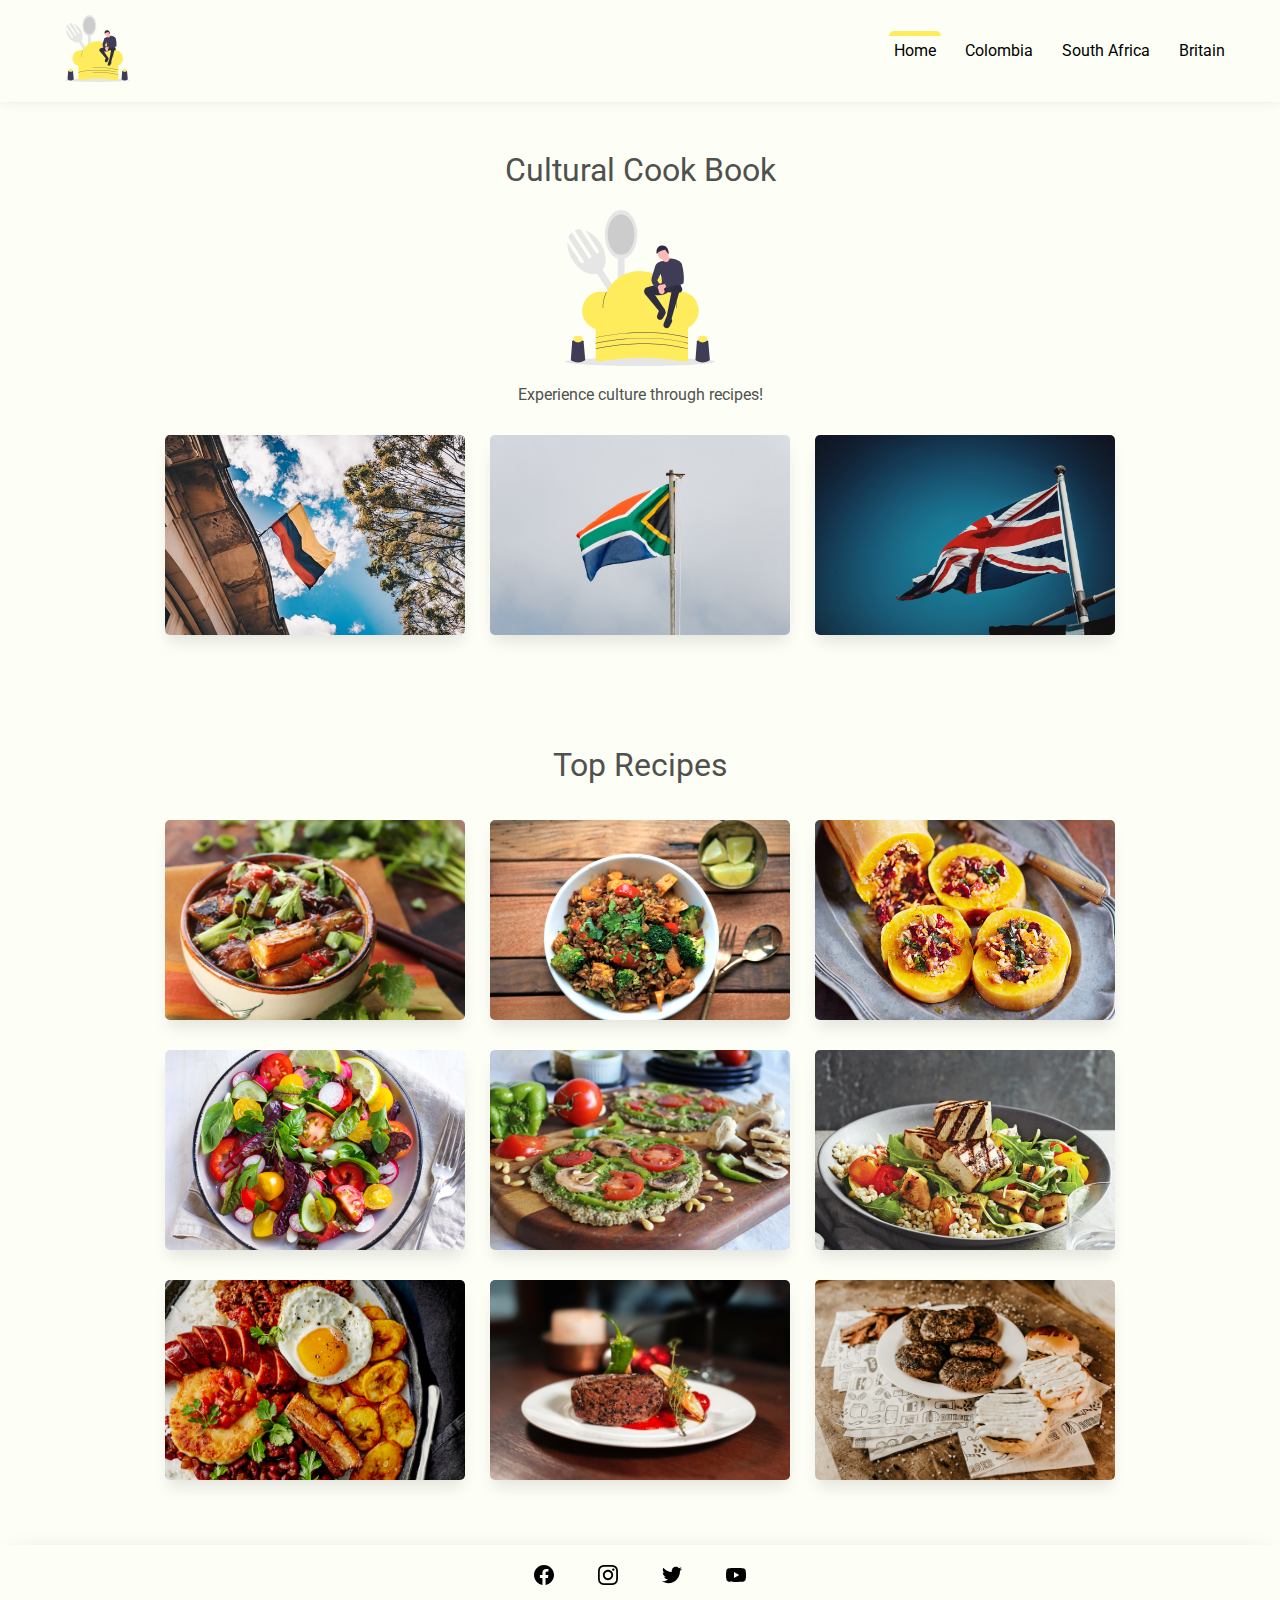
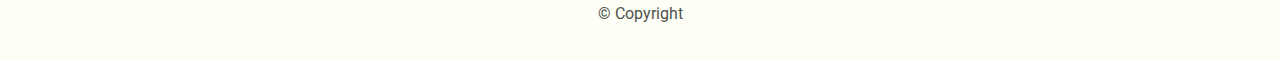
<file: index.html>
<!DOCTYPE html>
<html lang="en">

<head>
  <meta charset="UTF-8">
  <meta name="viewport" content="width=device-width, initial-scale=1.0">
  <link rel="apple-touch-icon" sizes="180x180" href="assets/favicon/apple-touch-icon.png">
  <link rel="icon" type="image/png" sizes="32x32" href="assets/favicon/favicon-32x32.png">
  <link rel="icon" type="image/png" sizes="16x16" href="assets/favicon/favicon-16x16.png">
  <link rel="manifest" href="assets/favicon/site.webmanifest">
  <link rel="stylesheet" href="normalize.css">
  <link rel="stylesheet" href="style.css">
  <link href="https://fonts.googleapis.com/css?family=Roboto" rel="stylesheet" />
  <script src="script.js" defer></script>
  <title>Cultural Cook Book</title>
</head>

<body>
  <header>
    <div class="outer-wrapper">
      <div class="nav-wrapper">
        <a href="./"><img src="assets/cooking_lyxy.svg" alt="logo"></a>
        <nav class="desktop-nav">
          <a class="active" href="./">Home</a>
          <a href="./colombia.html">Colombia</a>
          <a href="./southafrica.html">South Africa</a>
          <a href="./britain.html">Britain</a>
        </nav>
        <div class="burger" onclick="transformBurgerToX(this)">
          <div class="burger-line1"></div>
          <div class="burger-line2"></div>
          <div class="burger-line3"></div>
        </div>
      </div>
    </div>
  </header>
  <main>
    <h1>Cultural Cook Book</h1>
    <section class="introduction">
      <div class="intro">
        <img src="assets/cooking_lyxy.svg">
        <p>Experience culture through recipes!</p>
      </div>
    </section>
    <section class="home countries-section">
      <a class="country-card colombia" href="./colombia.html">

        <div class="card-overlay">
          <h2 class="country-card-title">Colombia</h2>
        </div>
      </a>
      <a class="country-card south-africa" href="./southafrica.html">
        <div class="card-overlay">
          <h2 class="country-card-title">South Africa</h2>
        </div>
      </a>
      <a class="country-card britain" href="./britain.html">
        <div class="card-overlay">
          <h2 class="country-card-title">Britain</h2>
        </div>
      </a>
    </section>
    <section class="recipes-section">
      <h1>Top Recipes</h1>
      <div class="filter-buttons-container">
        <button id="vegetarian-button">Vegetarian</button>
        <button id="vegan-button">Vegan</button>
        <button id="meat-button">Meat</button>
      </div>
      <div id="vegetarian">
        <a class="recipe-card recipe-veg1" href="./recipe.html">
          <div class="card-overlay">
            <h2>Sichuan-Style Hot</h2>
            <p class="card-label">Vegetarian</p>
          </div>
        </a>
        <a class="recipe-card recipe-veg2" href="./recipe.html">
          <div class="card-overlay">
            <h2>Pumpkin Rice</h2>
            <p class="card-label">Vegetarian</p>
          </div>
        </a>
        <a class="recipe-card recipe-veg3" href="./recipe.html">
          <div class="card-overlay">
            <h2>Butternut Roast</h2>
            <p class="card-label">Vegetarian</p>
          </div>
        </a>
      </div>
      <div id="vegan" class="hide">
        <a class="recipe-card recipe-vegan1" href="./recipe.html">
          <div class="card-overlay">
            <h2>Raw Salad</h2>
            <p class="card-label">Vegan</p>
          </div>
        </a>
        <a class="recipe-card recipe-vegan2" href="./recipe.html">
          <div class="card-overlay">
            <h2>Chickpea Flour Pizza</h2>
            <p class="card-label">Vegan</p>
          </div>
        </a>
        <a class="recipe-card recipe-vegan3" href="./recipe.html">
          <div class="card-overlay">
            <h2>Halomi</h2>
            <p class="card-label">Vegan</p>
          </div>
        </a>
      </div>
      <div id="meat" class="hide">
        <a class="recipe-card recipe-meat1" href="./recipe.html">
          <div class="card-overlay">
            <h2>Bandeja Paisa</h2>
            <p class="card-label">Meat</p>
          </div>
        </a>
        <a class="recipe-card recipe-meat2" href="./recipe.html">
          <div class="card-overlay">
            <h2>Beef Steak</h2>
            <p class="card-label">Meat</p>
          </div>
        </a>
        <a class="recipe-card recipe-meat3" href="./recipe.html">
          <div class="card-overlay">
            <h2>Lamb Burgers</h2>
            <p class="card-label">Meat</p>
          </div>
        </a>
      </div>
    </section>
  </main>
  <div class="mobile-nav hide">
    <a href="./">Home</a>
    <a href="./colombia.html">Colombia</a>
    <a href="./southafrica.html">South Africa</a>
    <a href="./britain.html">Britain</a>
  </div>
  <footer class="footer">
    <a href=""><img src="assets/facebook.svg"></a>
    <a href=""><img src="assets/instagram.svg"></a>
    <a href=""><img src="assets/twitter.svg"></a>
    <a href=""><img src="assets/youtube.svg"></a>
    <p>&#169 Copyright</p>
  </footer>
</body>

</html>
</file>
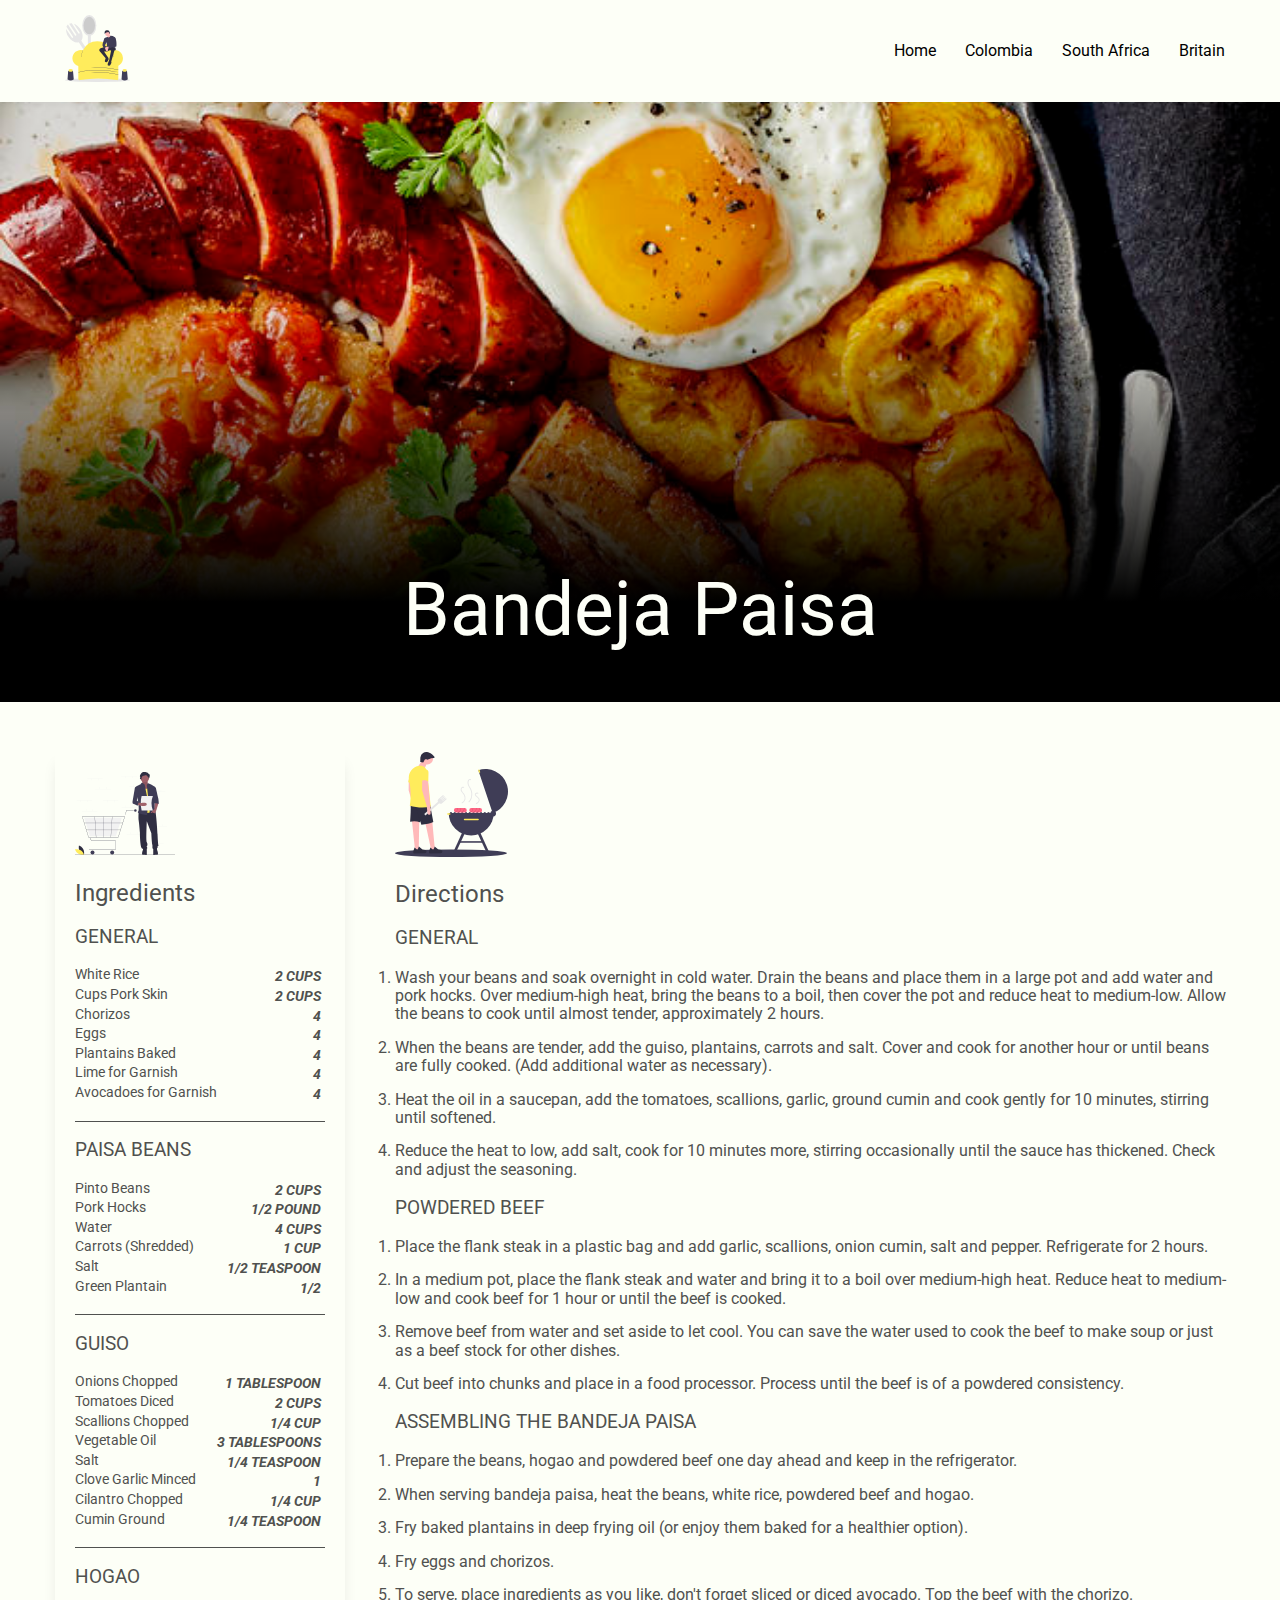
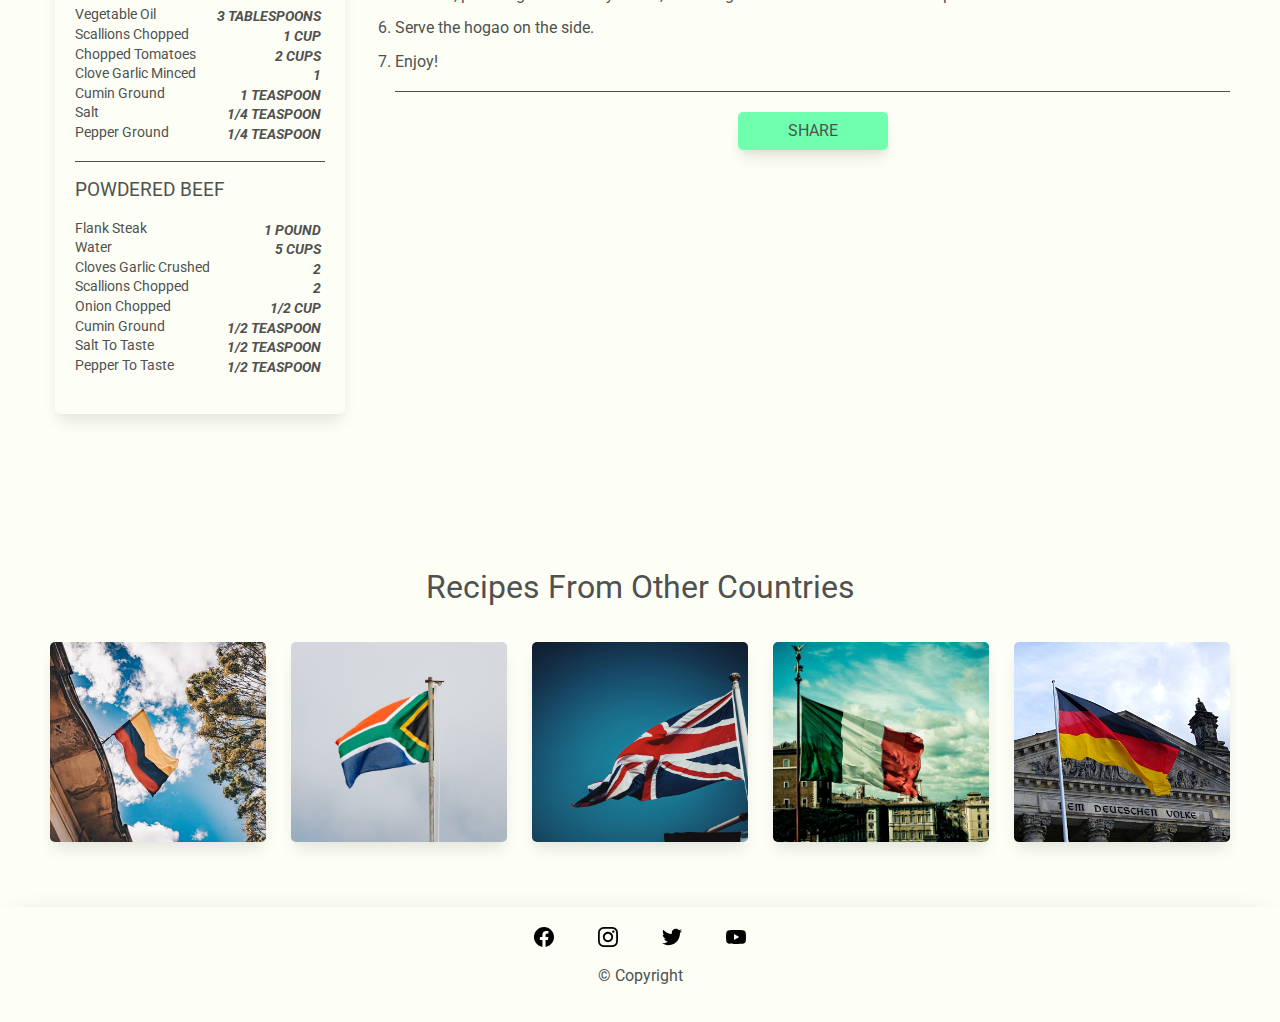
<file: recipe.html>
<!DOCTYPE html>
<html lang="en">
<head>
  <meta charset="UTF-8">
  <meta name="viewport" content="width=device-width, initial-scale=1.0">
  <link rel="apple-touch-icon" sizes="180x180" href="assets/favicon/apple-touch-icon.png">
  <link rel="icon" type="image/png" sizes="32x32" href="assets/favicon/favicon-32x32.png">
  <link rel="icon" type="image/png" sizes="16x16" href="assets/favicon/favicon-16x16.png">
  <link rel="manifest" href="assets/favicon/site.webmanifest">
  <link rel="stylesheet" href="normalize.css">
  <link rel="stylesheet" href="style.css">
  <link href="https://fonts.googleapis.com/css?family=Roboto" rel="stylesheet" />
  <script src="script.js" defer></script>
  <title>Cultural Cook Book</title>
</head>
<body>
  <header>
    <div class="outer-wrapper">
      <div class="nav-wrapper">
        <a href="./"><img src="assets/cooking_lyxy.svg" alt="logo"></a>
        <nav class="desktop-nav">
          <a href="./">Home</a>
          <a href="./colombia.html">Colombia</a>
          <a href="./southafrica.html">South Africa</a>
          <a href="./britain.html">Britain</a>
        </nav>
        <div class="burger" onclick="transformBurgerToX(this)">
          <div class="burger-line1"></div>
          <div class="burger-line2"></div>
          <div class="burger-line3"></div>
        </div>
      </div>
    </div>
  </header>
  <div class="banner">
    <img src="assets/meat1.jpg">
    <div class="banner-text-content">
      <h1>Bandeja Paisa</h1>
    </div>
  </div>
  <main>
    <section class="recipe-detail-section">
      <div class="recipe-ingredients">
        <img src="assets/undraw_empty_cart_co35.svg" alt="">
        <h2>Ingredients</h2>
        <div class="ingredient-item">
          <h3>GENERAL</h3>
          <ul>
            <li>White Rice<span>2 CUPS</span></li>
            <li>Cups Pork Skin<span>2 CUPS</span></li>
            <li>Chorizos<span>4</span></li>
            <li>Eggs<span>4</span></li>
            <li>Plantains Baked<span>4</span></li>
            <li>Lime for Garnish<span>4</span></li>
            <li>Avocadoes for Garnish<span>4</span></li>
          </ul>
        </div>
        <div class="ingredient-item">
          <h3>PAISA BEANS</h3>
          <ul>
            <li>Pinto Beans<span>2 CUPS</span></li>
            <li>Pork Hocks<span>1/2 POUND</span></li>
            <li>Water<span>4 CUPS</span></li>
            <li>Carrots (Shredded)<span>1 CUP</span></li>
            <li>Salt<span>1/2 TEASPOON </span></li>
            <li>Green Plantain<span>1/2</span></li>
          </ul>
        </div>
        <div class="ingredient-item">
          <h3>GUISO</h3>
          <ul>
            <li>Onions Chopped<span>1 TABLESPOON</span></li>
            <li>Tomatoes Diced<span>2 CUPS</span></li>
            <li>Scallions Chopped<span>1/4 CUP</span></li>
            <li>Vegetable Oil<span>3 TABLESPOONS</span></li>
            <li>Salt<span>1/4 TEASPOON</span></li>
            <li>Clove Garlic Minced<span>1</span></li>
            <li>Cilantro Chopped<span>1/4 CUP</span></li>
            <li>Cumin Ground<span>1/4 TEASPOON</span></li>
          </ul>
        </div>
        <div class="ingredient-item">
          <h3>HOGAO</h3>
          <ul>
            <li>Vegetable Oil<span>3 TABLESPOONS</span></li>
            <li>Scallions Chopped<span>1 CUP</span></li>
            <li>Chopped Tomatoes<span>2 CUPS</span></li>
            <li>Clove Garlic Minced<span>1</span></li>
            <li>Cumin Ground<span>1 TEASPOON</span></li>
            <li>Salt<span>1/4 TEASPOON</span></li>
            <li>Pepper Ground<span>1/4 TEASPOON</span></li>
          </ul>
        </div>
        <div class="ingredient-item">
          <h3>POWDERED BEEF</h3>
          <ul>
            <li>Flank Steak<span>1 POUND</span></li>
            <li>Water<span>5 CUPS</span></li>
            <li>Cloves Garlic Crushed<span>2</span></li>
            <li>Scallions Chopped<span>2</span></li>
            <li>Onion Chopped<span>1/2 CUP</span></li>
            <li>Cumin Ground<span>1/2 TEASPOON</span></li>
            <li>Salt To Taste<span>1/2 TEASPOON</span></li>
            <li>Pepper To Taste<span>1/2 TEASPOON</span></li>
          </ul>
        </div>
      </div>
      <div class="recipe-steps">
        <img src="assets/undraw_barbecue_3x93.svg">
        <h2>Directions</h2>
        <h3 class="recipe-step">GENERAL</h3>
        <ol>
          <li>Wash your beans and soak overnight in cold water. Drain the beans and place them in a large pot and add
            water and pork hocks. Over medium-high heat, bring the beans to a boil, then cover the pot and reduce heat
            to medium-low. Allow the beans to cook until almost tender, approximately 2 hours.</li>
          <li>When the beans are tender, add the guiso, plantains, carrots and salt. Cover and cook for another hour or
            until beans are fully cooked. (Add additional water as necessary).</li>
          <li>Heat the oil in a saucepan, add the tomatoes, scallions, garlic, ground cumin and cook gently for 10
            minutes, stirring until softened.</li>
          <li>Reduce the heat to low, add salt, cook for 10 minutes more, stirring occasionally until the sauce has
            thickened. Check and adjust the seasoning.</li>
        </ol>
        <h3 class="recipe-step">POWDERED BEEF</h3>
        <ol>
          <li>Place the flank steak in a plastic bag and add garlic, scallions, onion cumin, salt and pepper.
            Refrigerate for 2 hours.</li>
          <li>In a medium pot, place the flank steak and water and bring it to a boil over medium-high heat. Reduce heat
            to medium-low and cook beef for 1 hour or until the beef is cooked.</li>
          <li>Remove beef from water and set aside to let cool. You can save the water used to cook the beef to make
            soup or just as a beef stock for other dishes.</li>
          <li>Cut beef into chunks and place in a food processor. Process until the beef is of a powdered consistency.
          </li>
        </ol>
        <h3 class="recipe-step">ASSEMBLING THE BANDEJA PAISA</h3>
        <ol>
          <li>Prepare the beans, hogao and powdered beef one day ahead and keep in the refrigerator.</li>
          <li>When serving bandeja paisa, heat the beans, white rice, powdered beef and hogao.</li>
          <li>Fry baked plantains in deep frying oil (or enjoy them baked for a healthier option).</li>
          <li>Fry eggs and chorizos.</li>
          <li>To serve, place ingredients as you like, don't forget sliced or diced avocado. Top the beef with the
            chorizo.</li>
          <li>Serve the hogao on the side.</li>
          <li>Enjoy!</li>
        </ol>
        <div class="recipe-share">
          <button id="share-button">SHARE</button>
        </div>
      </div>
    </section>
    <section class="countries">
      <h1>Recipes From Other Countries</h1>
      <div class="countries-section">
        <a class="country-card colombia" href="./colombia.html">
          <div class="card-overlay">
            <h2 class="country-card-title">Colombia</h2>
          </div>
        </a>
        <a class="country-card south-africa" href="./southafrica.html">
          <div class="card-overlay">
            <h2 class="country-card-title">South Africa</h2>
          </div>
        </a>
        <a class="country-card britain" href="./britain.html">
          <div class="card-overlay">
            <h2 class="country-card-title">Britain</h2>
          </div>
        </a>
        <a class="country-card italy" href="./colombia.html">
          <div class="card-overlay">
            <h2 class="country-card-title">Italy</h2>
          </div>
        </a>
        <a class="country-card germany" href="./colombia.html">
          <div class="card-overlay">
            <h2 class="country-card-title">Germany</h2>
          </div>
        </a>
      </div>
    </section>
  </main>
  <div class="mobile-nav hide">
    <a href="./">Home</a>
    <a href="./colombia.html">Colombia</a>
    <a href="./southafrica.html">South Africa</a>
    <a href="./britain.html">Britain</a>
  </div>
  <div class="share-modal hide">
    <div class="inner-share-wrapper">
      <div class="icon-links-wrapper">
        <h2>Sharing <svg width="50" height="50" viewBox="0 0 200 200">
            <g transform="translate(100 100)">
              <path transform="translate(-50 -50)" fill="tomato"
                d="M92.71,7.27L92.71,7.27c-9.71-9.69-25.46-9.69-35.18,0L50,14.79l-7.54-7.52C32.75-2.42,17-2.42,7.29,7.27v0 c-9.71,9.69-9.71,25.41,0,35.1L50,85l42.71-42.63C102.43,32.68,102.43,16.96,92.71,7.27z">
              </path>
              <animateTransform attributeName="transform" type="scale" values="1; 1.5; 1.25; 1.5; 1.5; 1;" dur="1s"
                repeatCount="indefinite" additive="sum">
              </animateTransform>
            </g>
          </svg> Caring</h2>
        <a href=""><img src="assets/email.svg"></a>
        <a href=""><img src="assets/whatsapp.svg"></a>
        <a href=""><img src="assets/twitter.svg"></a>
      </div>
    </div>
    <button id="close-share">
      <div class="close-share-line1"></div>
      <div class="close-share-line2"></div>
    </button>
  </div>
  <div class="modal-overlay hide"></div>
  <footer class="footer">
    <a href=""><img src="assets/facebook.svg"></a>
    <a href=""><img src="assets/instagram.svg"></a>
    <a href=""><img src="assets/twitter.svg"></a>
    <a href=""><img src="assets/youtube.svg"></a>
    <p>&#169 Copyright</p>
  </footer>
</body>
</html>
</file>
<file: style.css>
/* Global: Mobile & Desktop */

:root {
  --black: #000000;
  --grey: #50514f;
  --green: #70ffae;
  --darkgreen: #3ebe76;
  --yellow: #ffec5c;
  --white: #fdfff7;
  --middle-red: #d7907b;
}

html,
body {
  background-color: var(--white);
}

main {
  margin-top: 140px;
}

main h1 {
  text-align: center;
}

a {
  text-decoration: none;
}

h1,
h2,
h3,
a,
button {
  font-family: 'Roboto', 'Open Sans', sans-serif;
  font-weight: normal;
  color: var(--grey);
}

p,
span,
li {
  font-family: 'Roboto', 'Open Sans', sans-serif;
  font-weight: normal;
  color: var(--grey);
}

header {
  background-color: var(--white);
}

/* * Banner image and Video for country and recipe pages */

.banner video,
.banner img {
  width: 100%;
  height: 100%;
  object-fit: cover;
}

.banner {
  position: relative;
  height: 100vh;
  overflow: hidden;
}

.banner-text-content {
  position: absolute;
  bottom: 0;
  display: flex;
  flex-direction: column;
  justify-content: flex-end;
  background: linear-gradient(0deg,
      rgb(0, 0, 0) 25%,
      rgba(255, 255, 255, 0) 100%);
  width: 100%;
  height: 400px;
  text-align: center;
}

.banner-text-content>* {
  margin: 0 auto 50px;
  color: var(--white);
  max-width: 1920px;
}

.banner-text-content h1 {
  font-size: 75px;
}

.banner-text-content p {
  width: 80%;
}

/* *Navigation styling */

.outer-wrapper {
  position: fixed;
  top: 0;
  width: 100%;
  z-index: 999;
  background-color: var(--white);
  box-shadow: 0 -5px 15px -1px rgba(0, 0, 0, 0.2);
}

.nav-wrapper {
  width: 100%;
  display: flex;
  flex-direction: row;
  justify-content: space-between;
  align-items: center;
}

.nav-wrapper img {
  width: 65px;
  padding: 15px;
}

nav a {
  color: inherit;
}

.desktop-nav {
  display: none;
}

.mobile-nav {
  height: 100vh;
  background-color: var(--green);
  position: fixed;
  width: 100%;
  top: 0;
  left: 0;
  z-index: 20;
  display: flex;
  flex-direction: column;
  justify-content: center;
  align-items: center;
}

.mobile-nav a {
  font-size: 2rem;
}

.mobile-nav>a+a {
  margin-top: 50px;
}

.hide {
  display: none;
}

/* transform mobile burger to X */

.transform .burger-line1 {
  /* -webkit- adds safari support*/
  -webkit-transform: rotate(-45deg) translate(-5px, 5px);
  transform: rotate(-45deg) translate(-4px, 5px);
}

.transform .burger-line2 {
  opacity: 0;
}

.transform .burger-line3 {
  /* -webkit- adds safari support*/
  -webkit-transform: rotate(45deg) translate(-8px, -8px);
  transform: rotate(45deg) translate(-6px, -8px);
}

.burger {
  width: 25px;
  height: auto;
  padding: 10px 25px 0;
}

.burger-line1,
.burger-line2,
.burger-line3 {
  width: 100%;
  height: 2px;
  margin: 6px 0;
  background-color: black;
  transition: 0.5s;
}

.introduction,
.countries-section,
.recipes-section {
  padding: 0 50px;
}

.recipes-section {
  margin-top: 75px;
}

.recipes h1 {
  margin-bottom: -50px;
}

.recipes {
  margin-top: -100px;
}

.introduction {
  text-align: center;
  color: white;
}

.intro img {
  width: 35%;
  max-width: 150px;
  object-fit: contain;
}

/* *Country cards */

.countries-section {
  display: flex;
  flex-direction: column;
  align-items: center;
}

.countries {
  margin-top: 75px;
}

.countries-section.country-link {
  width: auto;
}

.country-card {
  position: relative;

  width: 100%;
  max-width: 400px;
  height: 200px;
  border-radius: 5px;
  box-shadow: 0 10px 15px -3px rgba(0, 0, 0, 0.1);
  margin: 15px 0;
}

.card-overlay {
  position: absolute;
  display: flex;
  flex-direction: column;
  justify-content: center;
  align-items: center;
  height: 100%;
  width: 100%;
  background-color: rgba(0, 0, 0, 0.2);
  z-index: 1;
}

.country-card .card-overlay h2 {
  color: var(--white);
  z-index: 10;
}

.country-card.colombia {
  background: url('assets/colombia.jpg') no-repeat;
  background-position: center;
  background-size: cover;
}

.country-card.south-africa {
  background: url('assets/south-africa.jpg') no-repeat;
  background-position: center;
  background-size: cover;
}

.country-card.britain {
  background: url('assets/british.jpg') no-repeat;
  background-position: center;
  background-size: cover;
}

.country-card.italy {
  background: url('assets/italy.jpg') no-repeat;
  background-position: center;
  background-size: cover;
}

.country-card.germany {
  background: url('assets/germany.jpg') no-repeat;
  background-position: center;
  background-size: cover;
}

/* *recipe card */

.recipes-section {
  display: flex;
  flex-direction: column;
  align-items: center;
}

#vegetarian,
#vegan,
#meat {
  max-width: 400px;
  width: 100%;
}

.recipe-card {
  position: relative;
  display: flex;
  flex-direction: column;
  justify-content: center;
  align-items: center;
  height: 200px;
  overflow: hidden;
  border-radius: 5px;
  box-shadow: 0 10px 15px -3px rgba(0, 0, 0, 0.1);
  margin: 15px 0;
}

.recipe-card .card-overlay {
  background-color: rgba(255, 255, 255, 0.6);
}

.recipe-card .card-overlay h2 {
  z-index: 10;
}

.recipe-card.recipe1 {
  background: url('assets/dish.jpg') no-repeat;
  background-size: cover;
}

.recipe-card.recipe-veg1 {
  background: url('assets/veg1.jpg') no-repeat;
  background-size: cover;
}

.recipe-card.recipe-veg2 {
  background: url('assets/veg2.jpg') no-repeat;
  background-size: cover;
}

.recipe-card.recipe-veg3 {
  background: url('assets/veg3.jpg') no-repeat;
  background-size: cover;
}

.recipe-card.recipe-vegan1 {
  background: url('assets/vegan1.jpg') no-repeat;
  background-size: cover;
}

.recipe-card.recipe-vegan2 {
  background: url('assets/vegan2.jpg') no-repeat;
  background-size: cover;
}

.recipe-card.recipe-vegan3 {
  background: url('assets/vegan3.jpg') no-repeat;
  background-size: cover;
}

.recipe-card.recipe-meat1 {
  background: url('assets/meat1.jpg') no-repeat;
  background-size: cover;
}

.recipe-card.recipe-meat2 {
  background: url('assets/meat2.jpg') no-repeat;
  background-size: cover;
}

.recipe-card.recipe-meat3 {
  background: url('assets/meat3.jpg') no-repeat;
  background-size: cover;
}

.card-label {
  position: absolute;
  padding: 5px 10px;
  bottom: 5px;
  right: 15px;
  border-radius: 5px;
  font-size: 0.8rem;
  z-index: 99;
}

#meat .recipe-card .card-label {
  background-color: var(--middle-red);
  color: var(--white);
}

#vegetarian .recipe-card .card-label {
  background-color: var(--yellow);
  color: var(--grey);
}

#vegan .recipe-card .card-label {
  background-color: var(--green);
  color: var(--grey);
}

/* *Recipe Detail Page Styling */

.recipe-detail-section {
  padding: 0 50px;
  margin-top: -100px;
}

.recipe-detail-section>div+div {
  margin-top: 50px;
}

.recipe-ingredients {
  max-width: 400px;
  margin: 0 auto;
  padding: 20px;
  border-radius: 5px;
  box-shadow: 0 10px 15px -3px rgba(0, 0, 0, 0.1);
}

.recipe-ingredients img {
  width: 100px;
  display: block;
  margin: 0 auto;
}

.recipe-ingredients ul {
  list-style: none;
  padding: 0;
}

.recipe-ingredients ul li {
  display: flex;
  justify-content: space-between;
}

.recipe-ingredients>.ingredient-item+.ingredient-item {
  border-top: 1px solid var(--grey);
}

.ingredient-item ul li {
  font-size: 0.85rem;
}

.ingredient-item span {
  padding: 0 5px 0 0;
  font-weight: bold;
  font-style: italic;
  border-radius: 5px;
  padding: 2px 4px;
}

.recipe-steps {
  position: relative;
}

.recipe-steps ol {
  list-style: none;
  margin: 0;
  padding: 0;
}

.recipe-steps ol>li+li {
  margin-top: 15px;
}

.recipe-steps ol li::before {
  content: "+";
  display: block;
}

.recipe-steps img {
  width: 113px;
  display: block;
  margin: 0 auto;
}

.recipe-share {
  border-top: 1px solid var(--grey);
  text-align: center;
  padding: 20px;
  margin-top: 20px;
}

#share-button {
  padding: 10px 50px;
}

#share-button:hover {
  cursor: pointer;
  background-color: var(--darkgreen);
  color: var(--white);
}

.modal-overlay {
  position: fixed;
  top: 0;
  height: 100vh;
  width: 100%;
  background-color: rgba(0, 0, 0, 0.5);
  z-index: 8888;
}

.share-modal {
  position: fixed;
  top: 50%;
  bottom: 50%;
  right: 50%;
  left: 50%;
  background-color: var(--green);
  width: 70%;
  height: 30%;
  max-height: 200px;
  max-width: 500px;
  border-radius: 5px;
  z-index: 9999;
  transform: translate(-50%, -50%);
  text-align: center;
}

.inner-share-wrapper {
  display: flex;
  justify-content: center;
  align-items: center;
  padding: 20px 0 0 0;
}

#close-share {
  position: fixed;
  right: 0;
  top: 0;
  padding: 15px;
  box-shadow: none;
}

.share-modal img {
  height: 30px;
  width: auto;
  padding: 5px;
}

.close-share-line1,
.close-share-line2 {
  width: 30px;
  height: 5px;
  background-color: var(--grey);
  border-radius: 5px;
}

.close-share-line1 {
  transform: rotate(45deg) translate(4px, 2px);
}

.close-share-line2 {
  transform: rotate(-45deg) translateX(1px);
}

#close-share:active .close-share-line1,
#close-share:active .close-share-line2 {
  background-color: var(--middle-red);
}

.filter-buttons-container {
  border-bottom: 1px solid var(--grey);
  padding-bottom: 30px;
}

.filter-buttons-container>button+button {
  margin-top: 25px;
}

button {
  background-color: var(--green);
  padding: 5px;
  border-radius: 5px;
  box-shadow: 0 10px 15px -3px rgba(0, 0, 0, 0.1),
    0 4px 6px -2px rgba(0, 0, 0, 0.05);
  border: none;
  outline-style: none;
}

#vegetarian-button,
#vegan-button,
#meat-button {
  width: 100%;
  padding: 25px 10px;

}

#vegetarian-button {
  background-color: var(--yellow);
}

#vegan-button {
  background-color: var(--green);
}

#meat-button {
  background-color: var(--middle-red);
}

button:active {
  background-color: var(--green);
  opacity: 0.9;
}

.footer {
  background-color: var(--white);
  text-align: center;
  padding: 20px;
  margin-top: 50px;
  box-shadow: 0 -1px 30px -15px rgba(0, 0, 0, 0.2);
}

.footer.fourofour {
  position: absolute;
  width: 100%;
  bottom: 0;
}

.footer a {
  padding: 0px 20px;
}

/* *Desktop View */

@media only screen and (min-width: 830px) {
  .burger {
    display: none;
  }

  .outer-wrapper {
    position: relative;
  }

  .nav-wrapper {
    padding-left: 50px;
    padding-right: 50px;
    margin: 0 auto;
    width: initial;
    max-width: 1500px;
    align-items: center;
  }

  .nav-wrapper nav a {
    border-radius: 5px;
    padding: 5px;
  }

  .nav-wrapper nav a:hover {
    border-top: 5px solid var(--yellow);
  }

  .nav-wrapper nav a.active {
    border-top: 5px solid var(--yellow);
  }

  .desktop-nav {
    display: initial;
  }

  .desktop-nav>a+a {
    margin-left: 15px;
  }

  main {
    margin: 50px auto;
    max-width: 1920px;
  }

  .introduction,
  .countries-section,
  .recipes-section {
    padding: 0 50px;
  }

  .recipes {
    margin-top: initial;
  }

  .banner {
    height: 600px;
  }

  .banner-text-content p {
    max-width: 900px;
  }

  .underline-404 {
    font-weight: bold;
    font-style: italic;
  }

  .home-url-404 {
    padding: 5px;
    background-color: var(--yellow);
    border-radius: 5px;
  }

  .countries-section {
    display: flex;
    flex-direction: row;
    justify-content: center;
  }

  .countries-section>*+* {
    margin-left: 25px;
  }

  .home .country-card {
    width: 300px;
  }

  .country-card {
    width: 220px;
    transition: transform 0.3s;
  }

  .country-card:hover {
    transform: scale(1.1);
    transition: transform 0.3s;
  }

  .country-card:hover .card-overlay {
    opacity: 1;
  }

  .filter-buttons-container {
    display: none;
  }

  #vegetarian,
  #vegan,
  #meat {
    max-width: none;
    display: flex;
    justify-content: center;
  }

  #vegetarian>*+*,
  #vegan>*+*,
  #meat>*+* {
    margin-left: 25px;
  }

  .recipe-card {
    width: 300px;
    transition: transform 0.3s;
  }

  .recipe-card:hover {
    transform: scale(1.1);
    transition: transform 0.3s;
  }

  .card-overlay {
    opacity: 0;
    transition: 0.3s;
  }

  .recipe-card:hover .card-overlay {
    opacity: 1;
    transition: 0.3s;
  }

  .recipe-detail-section {
    display: grid;
    grid-template-columns: 300px 1fr;
    grid-template-rows: 1fr;
    column-gap: 45px;
    padding-bottom: 80px;
    margin-top: initial;
  }

  .recipe-detail-section>div+div {
    margin-top: initial;
  }

  .recipe-ingredients {
    width: 250px;
    grid-area: 1 / 1 / 2 / 2;
  }

  .recipe-ingredients img {
    width: 100px;
    display: initial;
    margin: initial;
  }

  .recipe-steps {
    grid-area: 1 / 2 / 2/ 3;
    padding-bottom: 100px;
  }

  .recipe-steps img {
    display: initial;
    margin: 0;
  }

  .recipe-steps ol {
    list-style: numbered;
  }

  .recipe-steps ol li::before {
    content: none;
  }

  #close-share:hover {
    cursor: pointer;
  }

  #close-share:hover .close-share-line1,
  #close-share:hover .close-share-line2 {
    background-color: var(--middle-red);
  }
}
</file>
